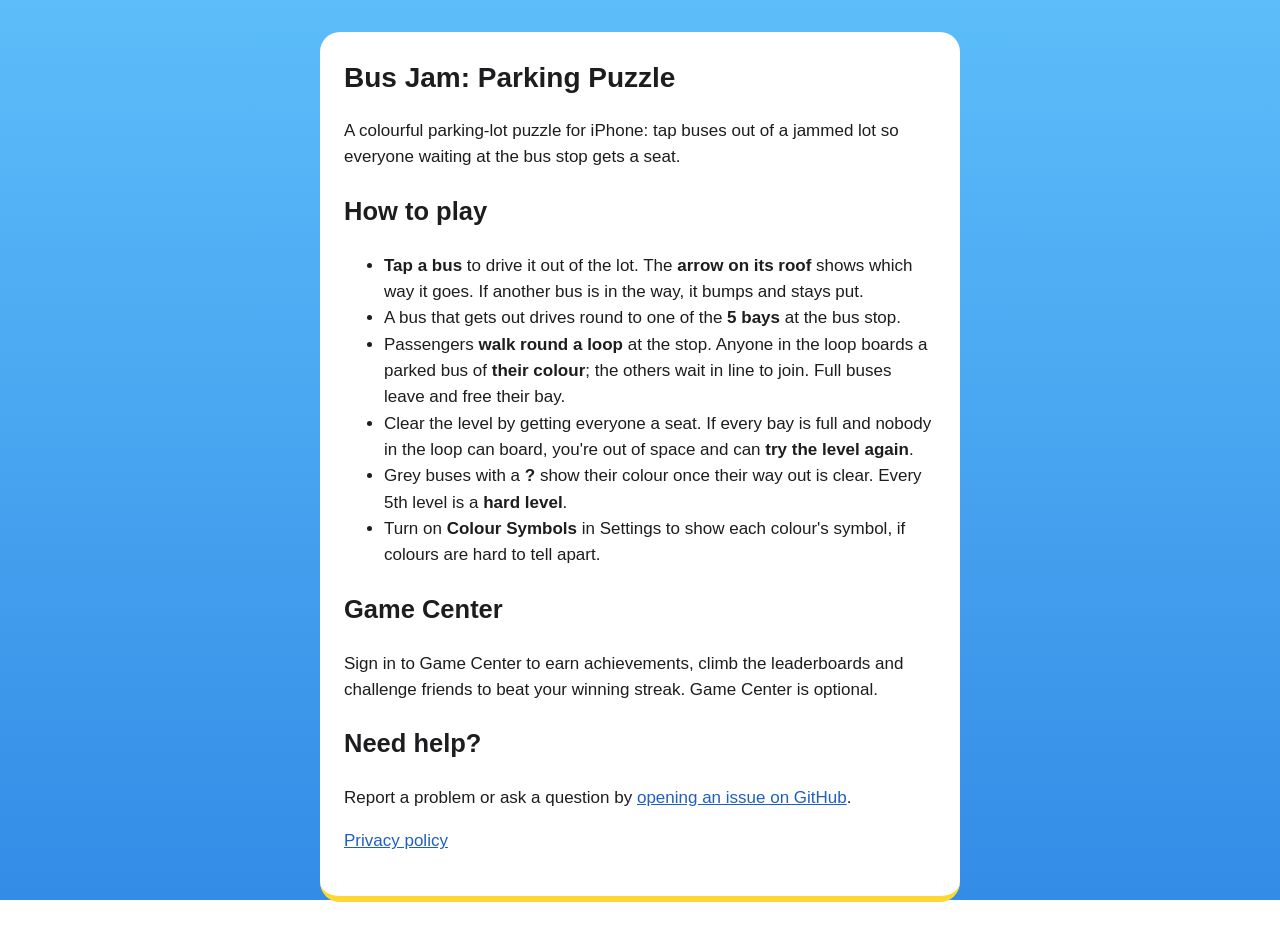
<file: index.html>
<!doctype html>
<html lang="en">
<head>
<meta charset="utf-8">
<meta name="viewport" content="width=device-width, initial-scale=1">
<title>Bus Jam: Parking Puzzle Support</title>
<link rel="stylesheet" href="style.css">
</head>
<body>
<main>
<h1>Bus Jam: Parking Puzzle</h1>
<p>A colourful parking-lot puzzle for iPhone: tap buses out of a jammed lot so everyone waiting at the bus stop gets a seat.</p>
<h2>How to play</h2>
<ul>
<li><strong>Tap a bus</strong> to drive it out of the lot. The <strong>arrow on its roof</strong> shows which way it goes. If another bus is in the way, it bumps and stays put.</li>
<li>A bus that gets out drives round to one of the <strong>5 bays</strong> at the bus stop.</li>
<li>Passengers <strong>walk round a loop</strong> at the stop. Anyone in the loop boards a parked bus of <strong>their colour</strong>; the others wait in line to join. Full buses leave and free their bay.</li>
<li>Clear the level by getting everyone a seat. If every bay is full and nobody in the loop can board, you're out of space and can <strong>try the level again</strong>.</li>
<li>Grey buses with a <strong>?</strong> show their colour once their way out is clear. Every 5th level is a <strong>hard level</strong>.</li>
<li>Turn on <strong>Colour Symbols</strong> in Settings to show each colour's symbol, if colours are hard to tell apart.</li>
</ul>
<h2>Game Center</h2>
<p>Sign in to Game Center to earn achievements, climb the leaderboards and challenge friends to beat your winning streak. Game Center is optional.</p>
<h2>Need help?</h2>
<p>Report a problem or ask a question by <a href="https://github.com/feinshoej/busjam-parking-puzzle/issues/new">opening an issue on GitHub</a>.</p>
<p><a href="privacy.html">Privacy policy</a></p>
</main>
</body>
</html>
</file>
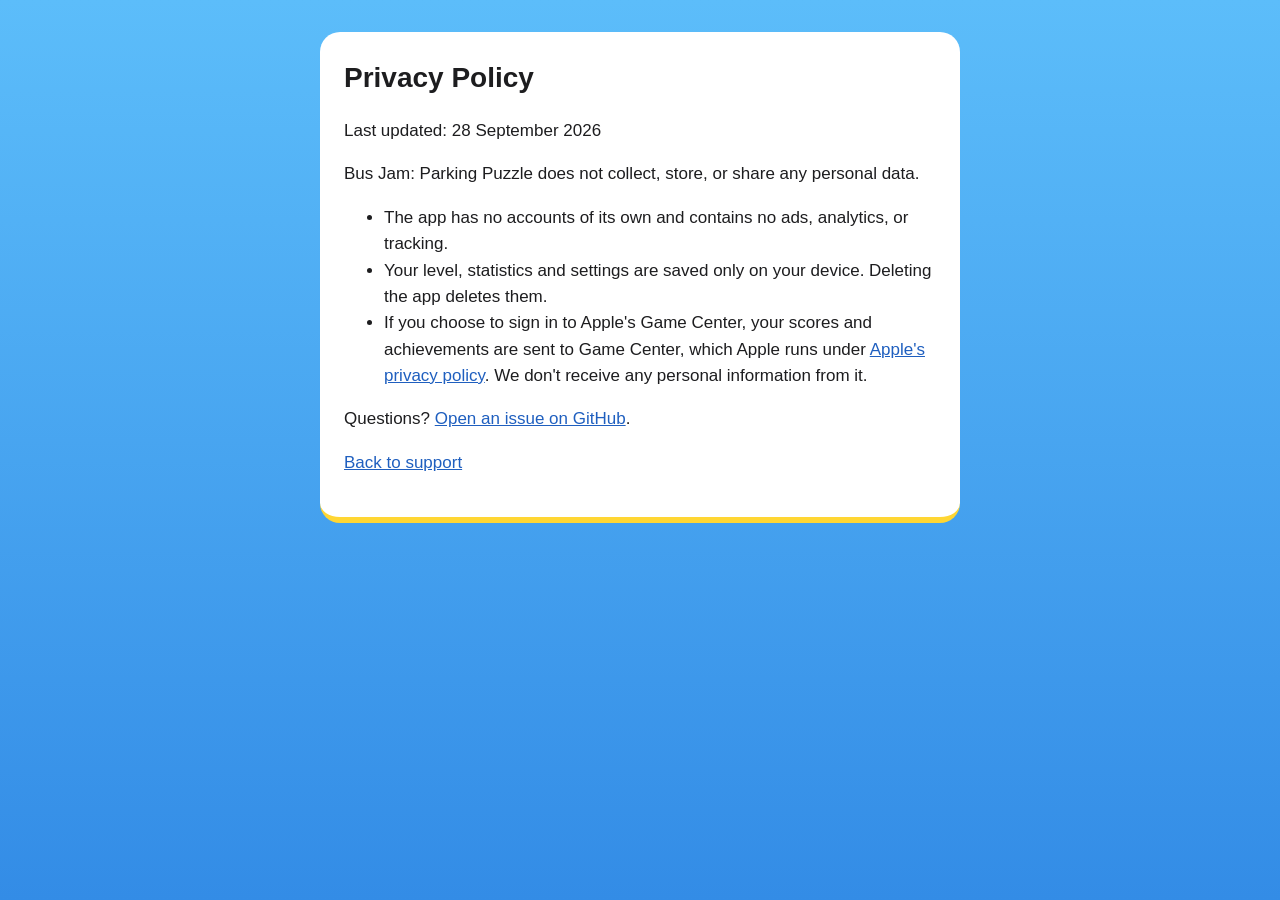
<file: privacy.html>
<!doctype html>
<html lang="en">
<head>
<meta charset="utf-8">
<meta name="viewport" content="width=device-width, initial-scale=1">
<title>Bus Jam: Parking Puzzle Privacy</title>
<link rel="stylesheet" href="style.css">
</head>
<body>
<main>
<h1>Privacy Policy</h1>
<p>Last updated: 28 September 2026</p>
<p>Bus Jam: Parking Puzzle does not collect, store, or share any personal data.</p>
<ul>
<li>The app has no accounts of its own and contains no ads, analytics, or tracking.</li>
<li>Your level, statistics and settings are saved only on your device. Deleting the app deletes them.</li>
<li>If you choose to sign in to Apple's Game Center, your scores and achievements are sent to Game Center, which Apple runs under <a href="https://www.apple.com/legal/privacy/">Apple's privacy policy</a>. We don't receive any personal information from it.</li>
</ul>
<p>Questions? <a href="https://github.com/feinshoej/busjam-parking-puzzle/issues/new">Open an issue on GitHub</a>.</p>
<p><a href="index.html">Back to support</a></p>
</main>
</body>
</html>
</file>
<file: style.css>
body { font: 17px/1.55 -apple-system, BlinkMacSystemFont, "Helvetica Neue", sans-serif; max-width: 640px; margin: 0 auto; padding: 32px 16px; color: #1d1d1f; background: linear-gradient(#5cbdfa, #338ce6) fixed; }
main { background: #fff; padding: 24px; border-radius: 20px; border-bottom: 6px solid #ffd633; }
h1 { margin-top: 0; font-size: 28px; }
a { color: #1f5fbf; }
</file>
